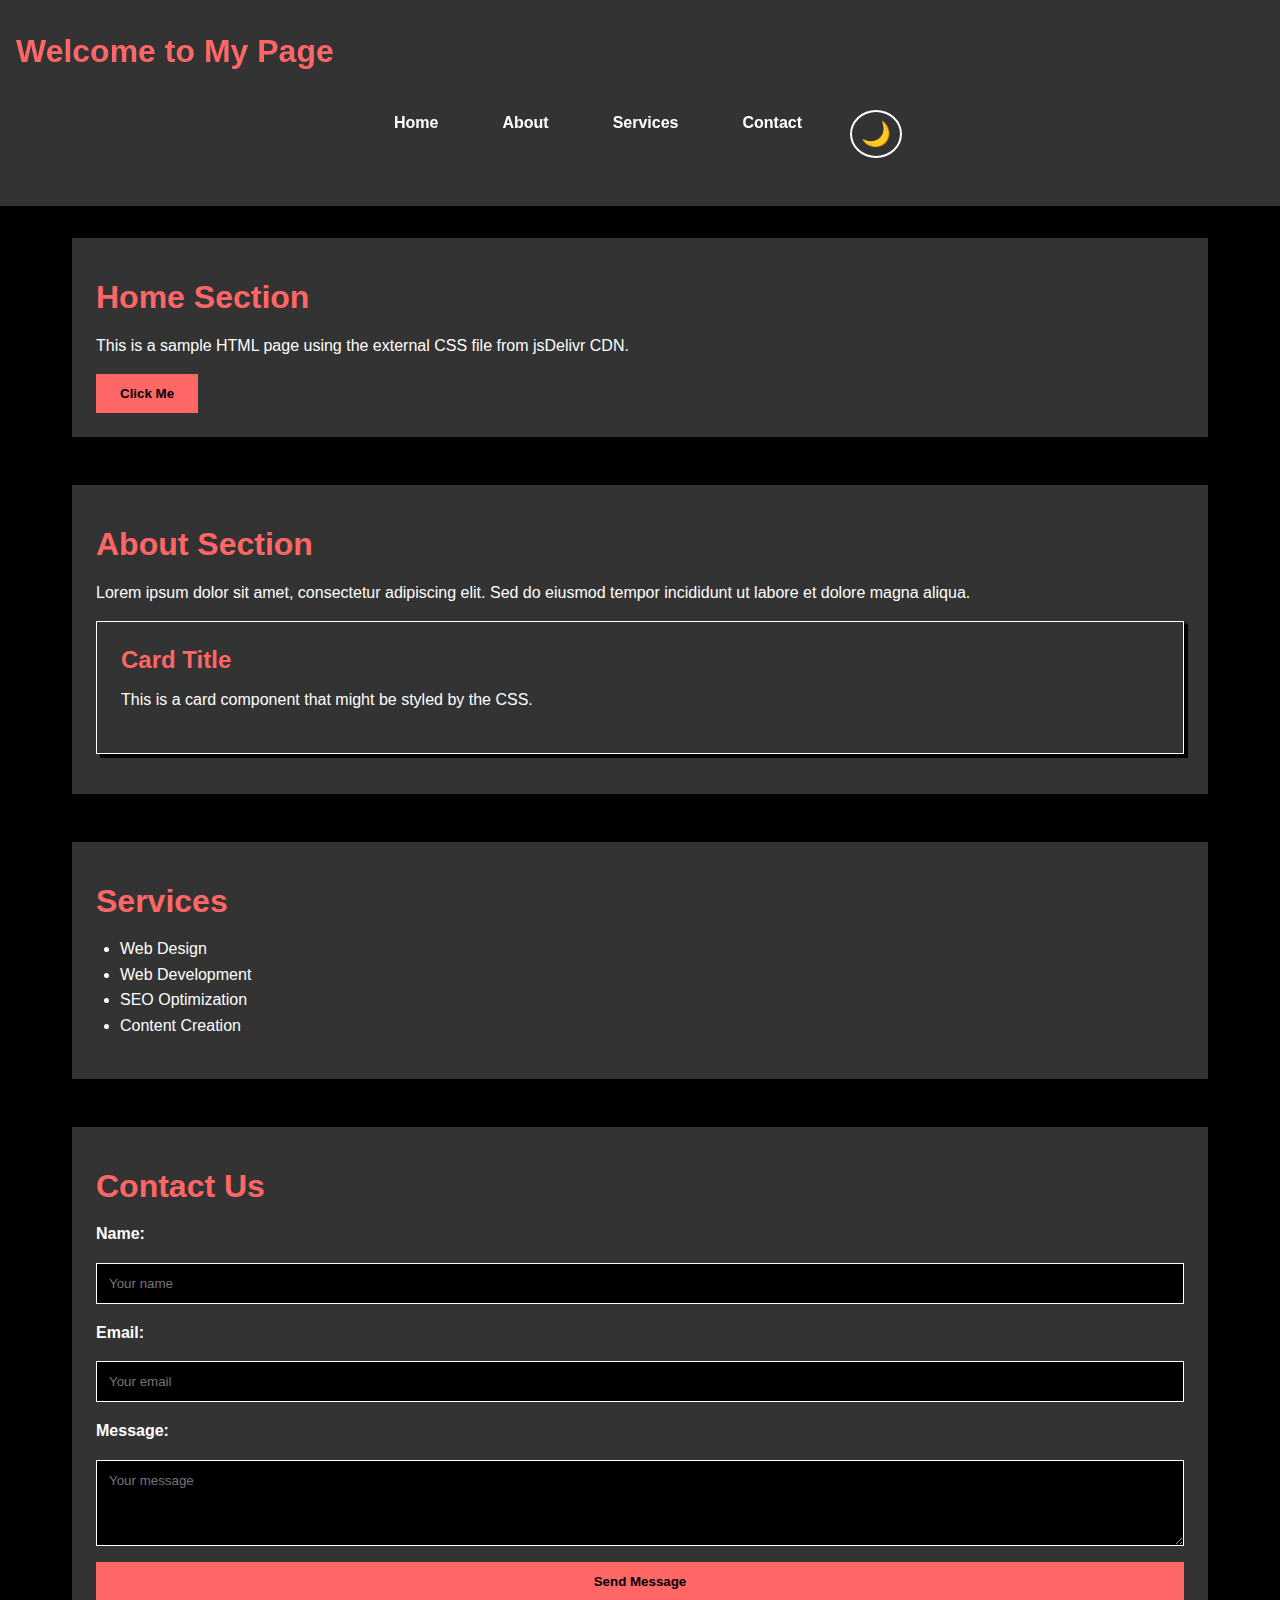
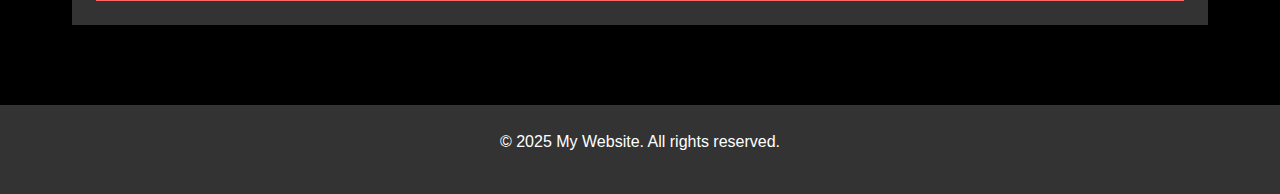
<file: site/index.html>
<!DOCTYPE html>
<html lang="en">
<head>
    <meta charset="UTF-8">
    <meta name="viewport" content="width=device-width, initial-scale=1.0">
    <title>Styled Page</title>
    <!-- Local versions for immediate testing -->
    <link rel="stylesheet" href="style.css">
    <script src="function.js"></script>
    

</head>
<body class="dark">
    <header>
        <div class="header-top">
            <h2>Welcome to My Page</h2>
        </div>
        <nav>
            <ul>
                <li><a href="#home" class="active">Home</a></li>
                <li><a href="#about">About</a></li>
                <li><a href="#services">Services</a></li>
                <li><a href="#contact">Contact</a></li>
                <li>
                    <div class="theme-toggle">
                        <button id="theme-toggle-btn" aria-label="Toggle dark mode">
                            <span class="toggle-icon light-icon">☀️</span>
                            <span class="toggle-icon dark-icon">🌙</span>
                        </button>
                    </div>
                </li>
            </ul>
        </nav>
    </header>

    <main>
        <section id="home">
            <h2>Home Section</h2>
            <p>This is a sample HTML page using the external CSS file from jsDelivr CDN.</p>
            <button>Click Me</button>
        </section>

        <section id="about">
            <h2>About Section</h2>
            <p>Lorem ipsum dolor sit amet, consectetur adipiscing elit. Sed do eiusmod tempor incididunt ut labore et dolore magna aliqua.</p>
            <div class="card">
                <h3>Card Title</h3>
                <p>This is a card component that might be styled by the CSS.</p>
            </div>
        </section>

        <section id="services">
            <h2>Services</h2>
            <ul>
                <li>Web Design</li>
                <li>Web Development</li>
                <li>SEO Optimization</li>
                <li>Content Creation</li>
            </ul>
        </section>

        <section id="contact">
            <h2>Contact Us</h2>
            <form>
                <label for="name">Name:</label>
                <input type="text" id="name" name="name" placeholder="Your name">
                
                <label for="email">Email:</label>
                <input type="email" id="email" name="email" placeholder="Your email">
                
                <label for="message">Message:</label>
                <textarea id="message" name="message" rows="4" placeholder="Your message"></textarea>
                
                <button type="submit">Send Message</button>
            </form>
        </section>
    </main>

    <footer>
        <p>&copy; 2025 My Website. All rights reserved.</p>
    </footer>
</body>
</html>
</file>
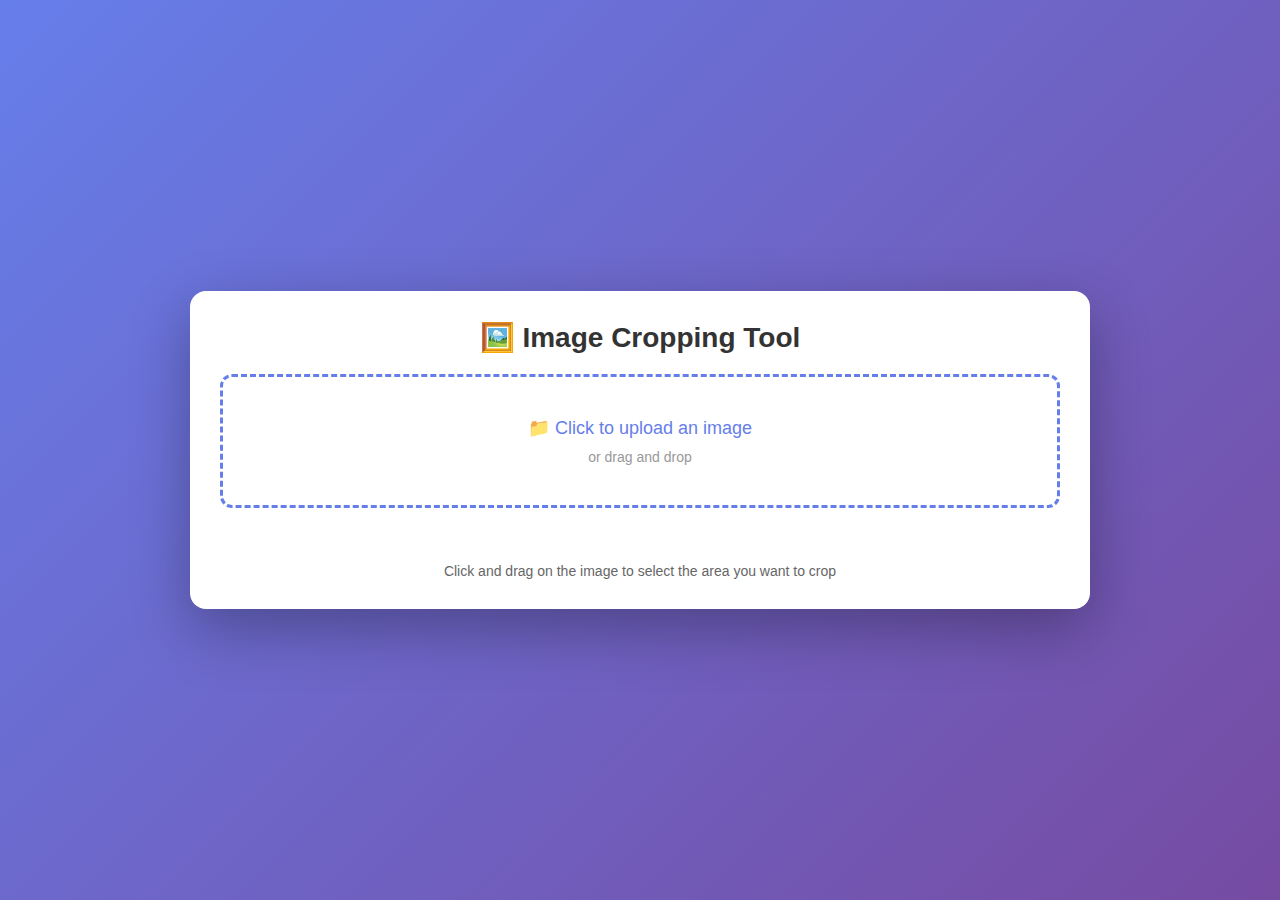
<file: site/image_edit/index.html>
<!DOCTYPE html>
<html lang="en">
<head>
    <meta charset="UTF-8">
    <meta name="viewport" content="width=device-width, initial-scale=1.0">
    <title>Image Cropping Tool</title>
    <style>
        * {
            margin: 0;
            padding: 0;
            box-sizing: border-box;
        }

        body {
            font-family: 'Segoe UI', Tahoma, Geneva, Verdana, sans-serif;
            background: linear-gradient(135deg, #667eea 0%, #764ba2 100%);
            min-height: 100vh;
            display: flex;
            justify-content: center;
            align-items: center;
            padding: 20px;
        }

        .container {
            background: white;
            border-radius: 16px;
            box-shadow: 0 20px 60px rgba(0, 0, 0, 0.3);
            padding: 30px;
            max-width: 900px;
            width: 100%;
        }

        h1 {
            color: #333;
            margin-bottom: 20px;
            text-align: center;
            font-size: 28px;
        }

        .upload-area {
            border: 3px dashed #667eea;
            border-radius: 12px;
            padding: 40px;
            text-align: center;
            cursor: pointer;
            transition: all 0.3s ease;
            margin-bottom: 20px;
        }

        .upload-area:hover {
            background: #f8f9ff;
            border-color: #764ba2;
        }

        .upload-area.hidden {
            display: none;
        }

        .upload-text {
            color: #667eea;
            font-size: 18px;
            margin-bottom: 10px;
        }

        .upload-subtext {
            color: #999;
            font-size: 14px;
        }

        #fileInput {
            display: none;
        }

        .canvas-container {
            display: none;
            position: relative;
            margin: 20px auto;
            max-width: 100%;
            overflow: hidden;
        }

        .canvas-container.active {
            display: flex;
            justify-content: center;
        }

        #imageCanvas {
            border: 2px solid #ddd;
            border-radius: 8px;
            max-width: 100%;
            cursor: crosshair;
        }

        .controls {
            display: none;
            gap: 10px;
            justify-content: center;
            flex-wrap: wrap;
            margin-top: 20px;
        }

        .controls.active {
            display: flex;
        }

        button {
            background: linear-gradient(135deg, #667eea 0%, #764ba2 100%);
            color: white;
            border: none;
            padding: 12px 24px;
            border-radius: 8px;
            font-size: 16px;
            cursor: pointer;
            transition: all 0.3s ease;
            font-weight: 600;
        }

        button:hover {
            transform: translateY(-2px);
            box-shadow: 0 5px 15px rgba(102, 126, 234, 0.4);
        }

        button:active {
            transform: translateY(0);
        }

        button:disabled {
            background: #ccc;
            cursor: not-allowed;
            transform: none;
        }

        .info {
            text-align: center;
            color: #666;
            margin-top: 15px;
            font-size: 14px;
        }

        .crop-dimensions {
            text-align: center;
            color: #667eea;
            font-weight: 600;
            margin-top: 10px;
            min-height: 20px;
        }
    </style>
</head>
<body>
    <div class="container">
        <h1>🖼️ Image Cropping Tool</h1>
        
        <div class="upload-area" id="uploadArea">
            <div class="upload-text">📁 Click to upload an image</div>
            <div class="upload-subtext">or drag and drop</div>
        </div>
        
        <input type="file" id="fileInput" accept="image/*">
        
        <div class="canvas-container" id="canvasContainer">
            <canvas id="imageCanvas"></canvas>
        </div>
        
        <div class="crop-dimensions" id="cropDimensions"></div>
        
        <div class="controls" id="controls">
            <button id="cropBtn" disabled>✂️ Crop Image</button>
            <button id="saveBtn" disabled>💾 Save Cropped Image</button>
            <button id="resetBtn">🔄 Load New Image</button>
        </div>
        
        <div class="info">
            Click and drag on the image to select the area you want to crop
        </div>
    </div>

    <script>
        const uploadArea = document.getElementById('uploadArea');
        const fileInput = document.getElementById('fileInput');
        const canvasContainer = document.getElementById('canvasContainer');
        const canvas = document.getElementById('imageCanvas');
        const ctx = canvas.getContext('2d');
        const controls = document.getElementById('controls');
        const cropBtn = document.getElementById('cropBtn');
        const saveBtn = document.getElementById('saveBtn');
        const resetBtn = document.getElementById('resetBtn');
        const cropDimensions = document.getElementById('cropDimensions');

        let img = new Image();
        let isDrawing = false;
        let startX, startY, endX, endY;
        let cropRect = null;
        let croppedImage = null;
        let isDragging = false;
        let isResizing = false;
        let dragOffsetX, dragOffsetY;
        let resizeHandle = null;
        let originalImage = null;

        // Upload area click
        uploadArea.addEventListener('click', () => fileInput.click());

        // Drag and drop
        uploadArea.addEventListener('dragover', (e) => {
            e.preventDefault();
            uploadArea.style.background = '#f8f9ff';
        });

        uploadArea.addEventListener('dragleave', () => {
            uploadArea.style.background = '';
        });

        uploadArea.addEventListener('drop', (e) => {
            e.preventDefault();
            uploadArea.style.background = '';
            const file = e.dataTransfer.files[0];
            if (file && file.type.startsWith('image/')) {
                loadImage(file);
            }
        });

        // File input change
        fileInput.addEventListener('change', (e) => {
            const file = e.target.files[0];
            if (file) {
                loadImage(file);
            }
        });

        // Load image
        function loadImage(file) {
            const reader = new FileReader();
            reader.onload = (e) => {
                img.onload = () => {
                    const maxWidth = 800;
                    const scale = Math.min(1, maxWidth / img.width);
                    canvas.width = img.width * scale;
                    canvas.height = img.height * scale;
                    
                    originalImage = new Image();
                    originalImage.src = img.src;
                    
                    ctx.drawImage(img, 0, 0, canvas.width, canvas.height);
                    
                    uploadArea.classList.add('hidden');
                    canvasContainer.classList.add('active');
                    controls.classList.add('active');
                    cropRect = null;
                    croppedImage = null;
                    saveBtn.disabled = true;
                    cropBtn.disabled = true;
                    cropDimensions.textContent = '';
                };
                img.src = e.target.result;
            };
            reader.readAsDataURL(file);
        }

        // Check if mouse is over a resize handle
        function getResizeHandle(x, y) {
            if (!cropRect) return null;
            const handleSize = 10;
            const handles = {
                'nw': {x: cropRect.x, y: cropRect.y},
                'ne': {x: cropRect.x + cropRect.width, y: cropRect.y},
                'sw': {x: cropRect.x, y: cropRect.y + cropRect.height},
                'se': {x: cropRect.x + cropRect.width, y: cropRect.y + cropRect.height},
                'n': {x: cropRect.x + cropRect.width / 2, y: cropRect.y},
                'e': {x: cropRect.x + cropRect.width, y: cropRect.y + cropRect.height / 2},
                's': {x: cropRect.x + cropRect.width / 2, y: cropRect.y + cropRect.height},
                'w': {x: cropRect.x, y: cropRect.y + cropRect.height / 2}
            };
            
            for (let [handle, pos] of Object.entries(handles)) {
                if (Math.abs(x - pos.x) <= handleSize && Math.abs(y - pos.y) <= handleSize) {
                    return handle;
                }
            }
            return null;
        }

        // Check if mouse is inside crop rectangle
        function isInsideRect(x, y) {
            if (!cropRect) return false;
            return x >= cropRect.x && x <= cropRect.x + cropRect.width &&
                   y >= cropRect.y && y <= cropRect.y + cropRect.height;
        }

        // Draw the crop rectangle with handles
        function drawCropRect() {
            if (!cropRect) return;
            
            // Redraw image
            ctx.drawImage(img, 0, 0, canvas.width, canvas.height);
            
            // Draw semi-transparent overlay
            ctx.fillStyle = 'rgba(0, 0, 0, 0.5)';
            ctx.fillRect(0, 0, canvas.width, canvas.height);
            
            // Clear the crop area
            ctx.clearRect(cropRect.x, cropRect.y, cropRect.width, cropRect.height);
            ctx.drawImage(img, 
                cropRect.x / canvas.width * img.width,
                cropRect.y / canvas.height * img.height,
                cropRect.width / canvas.width * img.width,
                cropRect.height / canvas.height * img.height,
                cropRect.x, cropRect.y, cropRect.width, cropRect.height
            );
            
            // Draw crop rectangle border
            ctx.strokeStyle = '#667eea';
            ctx.lineWidth = 2;
            ctx.strokeRect(cropRect.x, cropRect.y, cropRect.width, cropRect.height);
            
            // Draw resize handles
            const handleSize = 8;
            ctx.fillStyle = '#667eea';
            const handles = [
                {x: cropRect.x, y: cropRect.y}, // nw
                {x: cropRect.x + cropRect.width, y: cropRect.y}, // ne
                {x: cropRect.x, y: cropRect.y + cropRect.height}, // sw
                {x: cropRect.x + cropRect.width, y: cropRect.y + cropRect.height}, // se
                {x: cropRect.x + cropRect.width / 2, y: cropRect.y}, // n
                {x: cropRect.x + cropRect.width, y: cropRect.y + cropRect.height / 2}, // e
                {x: cropRect.x + cropRect.width / 2, y: cropRect.y + cropRect.height}, // s
                {x: cropRect.x, y: cropRect.y + cropRect.height / 2} // w
            ];
            
            handles.forEach(h => {
                ctx.fillRect(h.x - handleSize / 2, h.y - handleSize / 2, handleSize, handleSize);
            });
            
            // Update dimensions
            cropDimensions.textContent = `Selection: ${Math.round(cropRect.width)} × ${Math.round(cropRect.height)} px`;
        }

        // Update cursor based on position
        function updateCursor(x, y) {
            const handle = getResizeHandle(x, y);
            if (handle) {
                const cursors = {
                    'nw': 'nw-resize', 'ne': 'ne-resize', 'sw': 'sw-resize', 'se': 'se-resize',
                    'n': 'n-resize', 'e': 'e-resize', 's': 's-resize', 'w': 'w-resize'
                };
                canvas.style.cursor = cursors[handle];
            } else if (isInsideRect(x, y)) {
                canvas.style.cursor = 'move';
            } else {
                canvas.style.cursor = 'crosshair';
            }
        }

        // Mouse events for drawing crop rectangle
        canvas.addEventListener('mousedown', (e) => {
            const rect = canvas.getBoundingClientRect();
            const x = e.clientX - rect.left;
            const y = e.clientY - rect.top;
            
            // Check if clicking on a resize handle
            resizeHandle = getResizeHandle(x, y);
            if (resizeHandle) {
                isResizing = true;
                return;
            }
            
            // Check if clicking inside crop rect to drag
            if (isInsideRect(x, y)) {
                isDragging = true;
                dragOffsetX = x - cropRect.x;
                dragOffsetY = y - cropRect.y;
                return;
            }
            
            // Otherwise, start drawing a new rectangle
            cropRect = null;
            startX = x;
            startY = y;
            isDrawing = true;
            cropBtn.disabled = true;
        });

        canvas.addEventListener('mousemove', (e) => {
            const rect = canvas.getBoundingClientRect();
            const x = e.clientX - rect.left;
            const y = e.clientY - rect.top;
            
            // Update cursor
            if (!isDrawing && !isDragging && !isResizing) {
                updateCursor(x, y);
            }
            
            // Handle resizing
            if (isResizing && resizeHandle) {
                const minSize = 20;
                
                if (resizeHandle.includes('n')) {
                    const newHeight = cropRect.y + cropRect.height - y;
                    if (newHeight >= minSize && y >= 0) {
                        cropRect.height = newHeight;
                        cropRect.y = y;
                    }
                }
                if (resizeHandle.includes('s')) {
                    const newHeight = y - cropRect.y;
                    if (newHeight >= minSize && y <= canvas.height) {
                        cropRect.height = newHeight;
                    }
                }
                if (resizeHandle.includes('w')) {
                    const newWidth = cropRect.x + cropRect.width - x;
                    if (newWidth >= minSize && x >= 0) {
                        cropRect.width = newWidth;
                        cropRect.x = x;
                    }
                }
                if (resizeHandle.includes('e')) {
                    const newWidth = x - cropRect.x;
                    if (newWidth >= minSize && x <= canvas.width) {
                        cropRect.width = newWidth;
                    }
                }
                
                drawCropRect();
                return;
            }
            
            // Handle dragging
            if (isDragging) {
                const newX = x - dragOffsetX;
                const newY = y - dragOffsetY;
                
                // Keep rectangle within bounds
                if (newX >= 0 && newX + cropRect.width <= canvas.width) {
                    cropRect.x = newX;
                }
                if (newY >= 0 && newY + cropRect.height <= canvas.height) {
                    cropRect.y = newY;
                }
                
                drawCropRect();
                return;
            }
            
            // Handle drawing new rectangle
            if (!isDrawing) return;
            
            endX = x;
            endY = y;
            
            // Redraw image and rectangle
            ctx.drawImage(img, 0, 0, canvas.width, canvas.height);
            
            // Draw semi-transparent overlay
            ctx.fillStyle = 'rgba(0, 0, 0, 0.5)';
            ctx.fillRect(0, 0, canvas.width, canvas.height);
            
            // Clear the crop area
            const width = endX - startX;
            const height = endY - startY;
            ctx.clearRect(startX, startY, width, height);
            ctx.drawImage(img, 
                startX / canvas.width * img.width,
                startY / canvas.height * img.height,
                width / canvas.width * img.width,
                height / canvas.height * img.height,
                startX, startY, width, height
            );
            
            // Draw crop rectangle border
            ctx.strokeStyle = '#667eea';
            ctx.lineWidth = 2;
            ctx.strokeRect(startX, startY, width, height);
            
            // Update dimensions
            cropDimensions.textContent = `Selection: ${Math.abs(Math.round(width))} × ${Math.abs(Math.round(height))} px`;
        });

        canvas.addEventListener('mouseup', () => {
            if (isDrawing) {
                isDrawing = false;
                cropRect = {
                    x: Math.min(startX, endX),
                    y: Math.min(startY, endY),
                    width: Math.abs(endX - startX),
                    height: Math.abs(endY - startY)
                };
                if (cropRect.width > 5 && cropRect.height > 5) {
                    cropBtn.disabled = false;
                    drawCropRect();
                } else {
                    cropRect = null;
                }
            }
            isDragging = false;
            isResizing = false;
            resizeHandle = null;
        });

        canvas.addEventListener('mouseleave', () => {
            isDragging = false;
            isResizing = false;
            resizeHandle = null;
        });

        // Crop button
        cropBtn.addEventListener('click', () => {
            if (!cropRect) return;
            
            // Create new canvas for cropped image
            const cropCanvas = document.createElement('canvas');
            cropCanvas.width = cropRect.width;
            cropCanvas.height = cropRect.height;
            const cropCtx = cropCanvas.getContext('2d');
            
            // Draw cropped portion
            cropCtx.drawImage(img,
                cropRect.x / canvas.width * img.width,
                cropRect.y / canvas.height * img.height,
                cropRect.width / canvas.width * img.width,
                cropRect.height / canvas.height * img.height,
                0, 0, cropRect.width, cropRect.height
            );
            
            // Display cropped image
            canvas.width = cropRect.width;
            canvas.height = cropRect.height;
            ctx.drawImage(cropCanvas, 0, 0);
            
            croppedImage = cropCanvas;
            saveBtn.disabled = false;
            cropBtn.disabled = true;
            cropRect = null;
            cropDimensions.textContent = `Cropped: ${canvas.width} × ${canvas.height} px`;
        });

        // Save button
        saveBtn.addEventListener('click', () => {
            if (!croppedImage) return;
            
            croppedImage.toBlob((blob) => {
                const url = URL.createObjectURL(blob);
                const a = document.createElement('a');
                a.href = url;
                a.download = 'cropped-image.png';
                a.click();
                URL.revokeObjectURL(url);
            });
        });

        // Reset button
        resetBtn.addEventListener('click', () => {
            uploadArea.classList.remove('hidden');
            canvasContainer.classList.remove('active');
            controls.classList.remove('active');
            fileInput.value = '';
            cropRect = null;
            croppedImage = null;
            cropDimensions.textContent = '';
        });
    </script>
</body>
</html>
</file>
<file: site/style.css>
/* 
 * Shayoo-Projects jsDelivr CDN Stylesheet
 * Version: 1.0.0
 * License: MIT
 */

/* CSS Variables - Light Theme */
:root {
  --background: #ffffff;
  --foreground: #000000;
  --card: #ffffff;
  --card-foreground: #000000;
  --popover: #ffffff;
  --popover-foreground: #000000;
  --primary: #ff3333;
  --primary-foreground: #ffffff;
  --secondary: #ffff00;
  --secondary-foreground: #000000;
  --muted: #f0f0f0;
  --muted-foreground: #333333;
  --accent: #0066ff;
  --accent-foreground: #ffffff;
  --destructive: #000000;
  --destructive-foreground: #ffffff;
  --border: #000000;
  --input: #000000;
  --ring: #ff3333;
  --chart-1: #ff3333;
  --chart-2: #ffff00;
  --chart-3: #0066ff;
  --chart-4: #00cc00;
  --chart-5: #cc00cc;
  --sidebar: #f0f0f0;
  --sidebar-foreground: #000000;
  --sidebar-primary: #ff3333;
  --sidebar-primary-foreground: #ffffff;
  --sidebar-accent: #0066ff;
  --sidebar-accent-foreground: #ffffff;
  --sidebar-border: #000000;
  --sidebar-ring: #ff3333;
  --font-sans: DM Sans, sans-serif;
  --font-serif: ui-serif, Georgia, Cambria, "Times New Roman", Times, serif;
  --font-mono: Space Mono, monospace;
  --radius: 0px;
  --shadow-x: 4px;
  --shadow-y: 4px;
  --shadow-blur: 0px;
  --shadow-spread: 0px;
  --shadow-opacity: 1;
  --shadow-color: hsl(0 0% 0%);
  --shadow-2xs: 4px 4px 0px 0px hsl(0 0% 0% / 0.50);
  --shadow-xs: 4px 4px 0px 0px hsl(0 0% 0% / 0.50);
  --shadow-sm: 4px 4px 0px 0px hsl(0 0% 0% / 1.00), 4px 1px 2px -1px hsl(0 0% 0% / 1.00);
  --shadow: 4px 4px 0px 0px hsl(0 0% 0% / 1.00), 4px 1px 2px -1px hsl(0 0% 0% / 1.00);
  --shadow-md: 4px 4px 0px 0px hsl(0 0% 0% / 1.00), 4px 2px 4px -1px hsl(0 0% 0% / 1.00);
  --shadow-lg: 4px 4px 0px 0px hsl(0 0% 0% / 1.00), 4px 4px 6px -1px hsl(0 0% 0% / 1.00);
  --shadow-xl: 4px 4px 0px 0px hsl(0 0% 0% / 1.00), 4px 8px 10px -1px hsl(0 0% 0% / 1.00);
  --shadow-2xl: 4px 4px 0px 0px hsl(0 0% 0% / 2.50);
  --tracking-normal: 0em;
  --spacing: 0.25rem;
}

/* CSS Variables - Dark Theme */
.dark {
  --background: #000000;
  --foreground: #ffffff;
  --card: #333333;
  --card-foreground: #ffffff;
  --popover: #333333;
  --popover-foreground: #ffffff;
  --primary: #ff6666;
  --primary-foreground: #000000;
  --secondary: #ffff33;
  --secondary-foreground: #000000;
  --muted: #1a1a1a;
  --muted-foreground: #cccccc;
  --accent: #3399ff;
  --accent-foreground: #000000;
  --destructive: #ffffff;
  --destructive-foreground: #000000;
  --border: #ffffff;
  --input: #ffffff;
  --ring: #ff6666;
  --chart-1: #ff6666;
  --chart-2: #ffff33;
  --chart-3: #3399ff;
  --chart-4: #33cc33;
  --chart-5: #cc33cc;
  --sidebar: #000000;
  --sidebar-foreground: #ffffff;
  --sidebar-primary: #ff6666;
  --sidebar-primary-foreground: #000000;
  --sidebar-accent: #3399ff;
  --sidebar-accent-foreground: #000000;
  --sidebar-border: #ffffff;
  --sidebar-ring: #ff6666;
  --font-sans: DM Sans, sans-serif;
  --font-serif: ui-serif, Georgia, Cambria, "Times New Roman", Times, serif;
  --font-mono: Space Mono, monospace;
  --radius: 0px;
  --shadow-x: 4px;
  --shadow-y: 4px;
  --shadow-blur: 0px;
  --shadow-spread: 0px;
  --shadow-opacity: 1;
  --shadow-color: hsl(0 0% 0%);
  --shadow-2xs: 4px 4px 0px 0px hsl(0 0% 0% / 0.50);
  --shadow-xs: 4px 4px 0px 0px hsl(0 0% 0% / 0.50);
  --shadow-sm: 4px 4px 0px 0px hsl(0 0% 0% / 1.00), 4px 1px 2px -1px hsl(0 0% 0% / 1.00);
  --shadow: 4px 4px 0px 0px hsl(0 0% 0% / 1.00), 4px 1px 2px -1px hsl(0 0% 0% / 1.00);
  --shadow-md: 4px 4px 0px 0px hsl(0 0% 0% / 1.00), 4px 2px 4px -1px hsl(0 0% 0% / 1.00);
  --shadow-lg: 4px 4px 0px 0px hsl(0 0% 0% / 1.00), 4px 4px 6px -1px hsl(0 0% 0% / 1.00);
  --shadow-xl: 4px 4px 0px 0px hsl(0 0% 0% / 1.00), 4px 8px 10px -1px hsl(0 0% 0% / 1.00);
  --shadow-2xl: 4px 4px 0px 0px hsl(0 0% 0% / 2.50);
}

/* CSS Reset */
*, *::before, *::after {
  box-sizing: border-box;
  margin: 0;
  padding: 0;
}

/* Base Styles */
html {
  font-size: 16px;
  scroll-behavior: smooth;
}

body {
  font-family: var(--font-sans);
  background-color: var(--background);
  color: var(--foreground);
  line-height: 1.6;
  min-height: 100vh;
  display: flex;
  flex-direction: column;
}

/* Typography */
h1, h2, h3, h4, h5, h6 {
  margin-bottom: 0.5em;
  font-weight: 700;
  line-height: 1.2;
}

h1 {
  font-size: 2.5rem;
  color: var(--primary);
}

h2 {
  font-size: 2rem;
  color: var(--primary);
  margin-top: 1rem;
}

h3 {
  font-size: 1.5rem;
  color: var(--secondary);
}

p {
  margin-bottom: 1rem;
}

a {
  color: var(--accent);
  text-decoration: none;
  transition: color 0.2s ease;
}

a:hover {
  color: var(--primary);
  text-decoration: underline;
}

/* Layout Components */
header {
  background-color: var(--card);
  color: var(--card-foreground);
  padding: 1rem;
  box-shadow: var(--shadow-md);
  position: sticky;
  top: 0;
  z-index: 100;
}

.header-top {
  display: flex;
  justify-content: space-between;
  align-items: center;
  margin-bottom: 0.5rem;
}

header h1 {
  margin: 0;
}

/* Theme Toggle Styles */
.theme-toggle {
  display: flex;
  align-items: center;
}

#theme-toggle-btn {
  background-color: var(--card);
  border: 2px solid var(--border);
  color: var(--card-foreground);
  width: 3rem;
  height: 3rem;
  border-radius: 50%;
  cursor: pointer;
  display: flex;
  align-items: center;
  justify-content: center;
  font-size: 1.5rem;
  transition: all 0.3s ease;
  position: relative;
  overflow: hidden;
}

#theme-toggle-btn:hover {
  background-color: var(--muted);
}

.toggle-icon {
  position: absolute;
  transition: transform 0.3s ease, opacity 0.3s ease;
}

.dark-icon {
  opacity: 0;
  transform: translateY(100%);
}

.light-icon {
  opacity: 1;
  transform: translateY(0);
}

.dark .dark-icon {
  opacity: 1;
  transform: translateY(0);
}

.dark .light-icon {
  opacity: 0;
  transform: translateY(-100%);
}

nav ul {
  display: flex;
  justify-content: center;
  list-style: none;
  padding: 1rem 0;
  gap: 2rem;
}

nav a {
  color: var(--card-foreground);
  font-weight: 600;
  padding: 0.5rem 1rem;
  border-radius: var(--radius);
  transition: background-color 0.2s ease;
}

nav a:hover {
  background-color: var(--primary);
  color: var(--primary-foreground);
  text-decoration: none;
}

main {
  flex: 1;
  padding: 2rem;
  max-width: 1200px;
  margin: 0 auto;
  width: 100%;
}

section {
  margin-bottom: 3rem;
  padding: 1.5rem;
  background-color: var(--card);
  border-radius: var(--radius);
  box-shadow: var(--shadow);
}

/* Card Component */
.card {
  background-color: var(--popover);
  color: var(--popover-foreground);
  padding: 1.5rem;
  border-radius: var(--radius);
  box-shadow: var(--shadow-sm);
  margin: 1rem 0;
  border: 1px solid var(--border);
}

.card h3 {
  color: var(--primary);
  margin-top: 0;
}

/* Form Elements */
form {
  display: flex;
  flex-direction: column;
  gap: 1rem;
}

label {
  font-weight: 600;
}

input, textarea {
  padding: 0.75rem;
  border: 1px solid var(--input);
  border-radius: var(--radius);
  background-color: var(--background);
  color: var(--foreground);
  font-family: var(--font-sans);
  width: 100%;
}

input:focus, textarea:focus {
  outline: 2px solid var(--ring);
  outline-offset: 2px;
}

/* Button Styles */
button, [type="submit"] {
  background-color: var(--primary);
  color: var(--primary-foreground);
  padding: 0.75rem 1.5rem;
  border: none;
  border-radius: var(--radius);
  cursor: pointer;
  font-weight: 600;
  transition: background-color 0.2s ease;
}

button:hover, [type="submit"]:hover {
  background-color: var(--accent);
  color: var(--accent-foreground);
}

/* Lists */
ul, ol {
  padding-left: 1.5rem;
  margin-bottom: 1rem;
}

/* Footer */
footer {
  background-color: var(--card);
  color: var(--card-foreground);
  text-align: center;
  padding: 1.5rem;
  margin-top: auto;
  box-shadow: var(--shadow-lg);
}

/* Responsive Design */
@media (max-width: 768px) {
  nav ul {
    flex-direction: column;
    align-items: center;
    gap: 0.5rem;
  }
  
  h1 {
    font-size: 2rem;
  }
  
  h2 {
    font-size: 1.75rem;
  }
  
  main {
    padding: 1rem;
  }
  
  .header-top {
    flex-direction: column;
    gap: 1rem;
  }
  
  #theme-toggle-btn {
    width: 2.5rem;
    height: 2.5rem;
    font-size: 1.25rem;
  }
}

@media (max-width: 480px) {
  h1 {
    font-size: 1.75rem;
  }
  
  h2 {
    font-size: 1.5rem;
  }
  
  section {
    padding: 1rem;
  }
}
</file>
